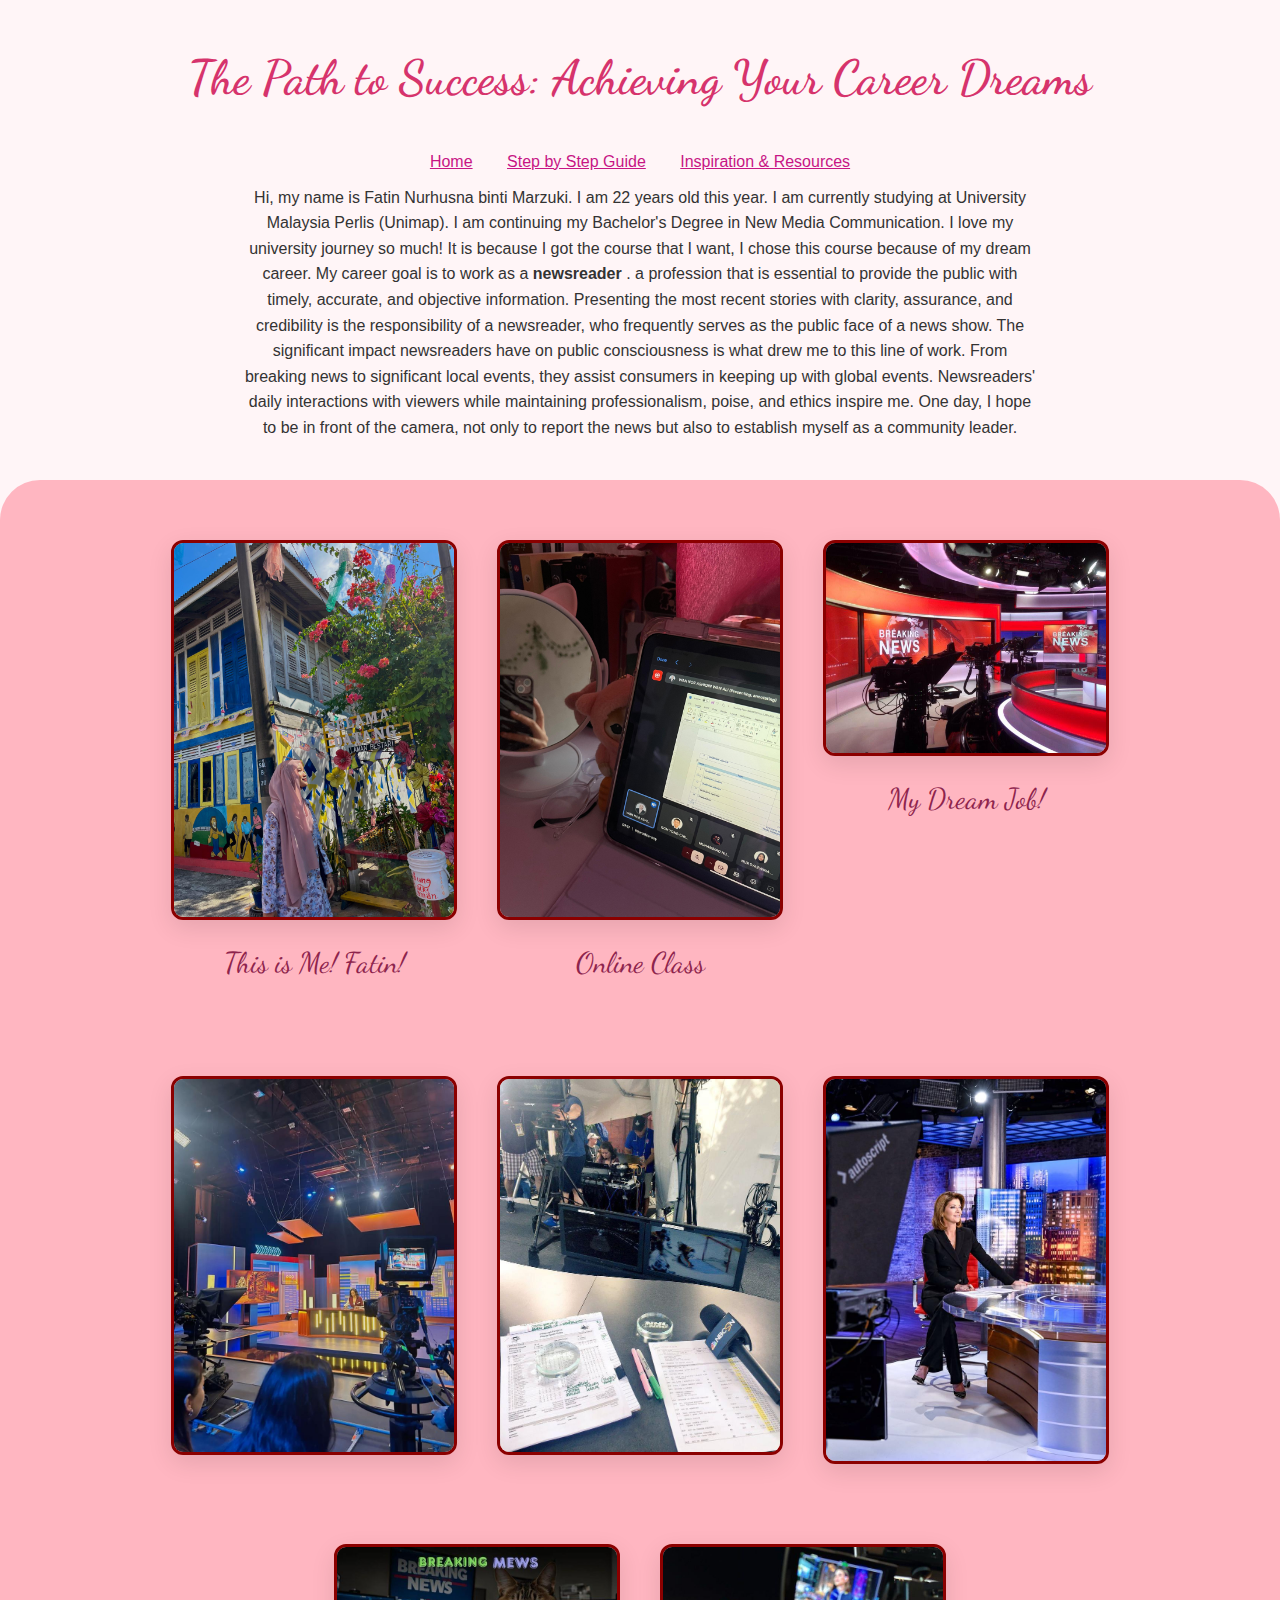
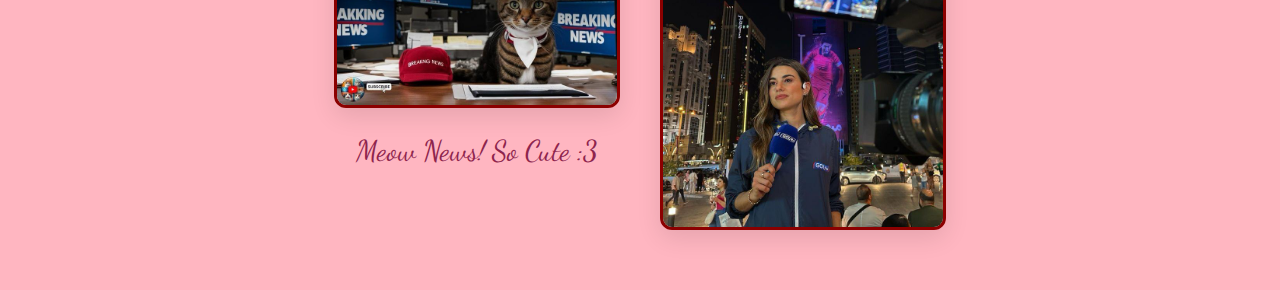
<file: index.html>
<!DOCTYPE html>
<html lang="en">
<head>
    <meta charset="UTF-8">
    <title>The Path to Success: Achieving Your Career Dreams</title>
 <link rel="stylesheet" href="style.css">
<link href="https://fonts.googleapis.com/css2?family=Dancing+Script&display=swap" rel="stylesheet">

   </head>
<body>
<center>
    <h1 class="main-title">The Path to Success: Achieving Your Career Dreams</h1>
    <nav>
        <a href="index.html">Home</a>
        <a href="steps.html">Step by Step Guide</a>
        <a href="inspiration.html">Inspiration & Resources</a>
    </nav>
</center>
    <p>Hi, my name is Fatin Nurhusna binti Marzuki. I am 22 years old this year. I am currently studying at University Malaysia Perlis (Unimap). I am continuing my Bachelor's Degree in New Media Communication. I love my university journey so much! It is because I got the course that I want, I chose this course because of my dream career. My career goal is to work as a <strong> newsreader </strong>.
a profession that is essential to provide the public with timely, accurate, and objective information.  Presenting the most recent stories with clarity, assurance, and credibility is the responsibility of a newsreader, who frequently serves as the public face of a news show.  The significant impact newsreaders have on public consciousness is what drew me to this line of work.  From breaking news to significant local events, they assist consumers in keeping up with global events.  Newsreaders' daily interactions with viewers while maintaining professionalism, poise, and ethics inspire me.  One day, I hope to be in front of the camera, not only to report the news but also to establish myself as a community leader.</p>

<section class="image-grid">

<div class="image-box">
<img src="Me.JPG" alt=" this is pretty me">
<p class="image-label">This is Me! Fatin!</p>
  </div>

<div class="image-box">
<img src="Class.JPG" alt="online classes"> 
 <p class="image-label">Online Class</p>
  </div>

<div class="image-box">
<img src="image1.jpg" alt=" "> 
 <p class="image-label">My Dream Job!</p>
  </div>

<div class="image-box">
<img src="image2.jpg" alt=" "> 
 </div>

<div class="image-box">
<img src="image3.jpg" alt=" ">
 </div>

<div class="image-box">
<img src="image4.jpg" alt=" "> 
 </div>

<div class="image-box">
<img src="image5.jpg" alt=" "> 
<p class="image-label">Meow News! So Cute :3</p>

 </div>

<div class="image-box">
<img src="image7.jpg" alt=" ">
 </div>

</section>
    </body>
</html>
</file>
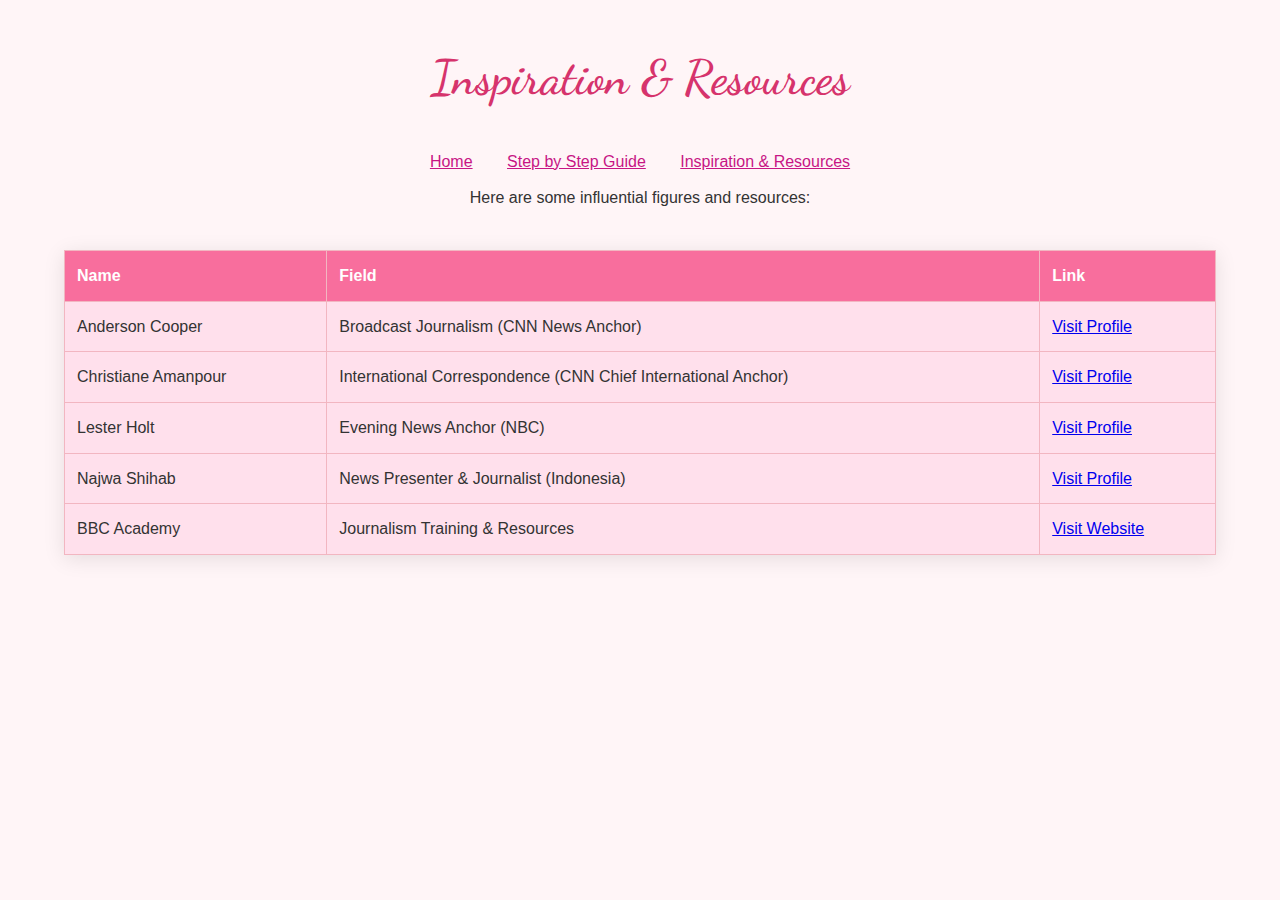
<file: inspiration.html>
<!DOCTYPE html>
<html lang="en">
<head>
    <meta charset="UTF-8">
    <title>Inspiration & Resources</title>
 <link rel="stylesheet" href="style.css">
<link href="https://fonts.googleapis.com/css2?family=Dancing+Script&display=swap" rel="stylesheet">


   </head>
<body>
    <h1 class="main-title">Inspiration & Resources</h1>
    <nav>
        <a href="index.html">Home</a>
        <a href="steps.html">Step by Step Guide</a>
        <a href="inspiration.html">Inspiration & Resources</a>
    </nav>
    <p>Here are some influential figures and resources:</p>
    <table>
        <tr>
            <th>Name</th>
            <th>Field</th>
            <th>Link</th>
        </tr>
        <tr>
    <td>Anderson Cooper</td>
    <td>Broadcast Journalism (CNN News Anchor)</td>
    <td><a href="https://www.cnn.com/profiles/anderson-cooper-profile" target="_blank">Visit Profile</a></td>
  </tr>
  <tr>
    <td>Christiane Amanpour</td>
    <td>International Correspondence (CNN Chief International Anchor)</td>
    <td><a href="https://www.cnn.com/shows/amanpour" target="_blank">Visit Profile</a></td>
  </tr>
  <tr>
    <td>Lester Holt</td>
    <td>Evening News Anchor (NBC)</td>
    <td><a href="https://www.nbcnews.com/anchor/lester-holt" target="_blank">Visit Profile</a></td>
  </tr>
  <tr>
    <td>Najwa Shihab</td>
    <td>News Presenter & Journalist (Indonesia)</td>
    <td><a href="https://en.wikipedia.org/wiki/Najwa_Shihab" target="_blank">Visit Profile</a></td>
  </tr>
  <tr>
    <td>BBC Academy</td>
    <td>Journalism Training & Resources</td>
    <td><a href="https://www.bbc.co.uk/academy" target="_blank">Visit Website</a></td>
  </tr>
    </table>
</body>
</html>
</file>
<file: style.css>
body {
  margin: 0;
  padding: 0;
  font-family: sans-serif;
  background-color: #fff5f7;
  color: #333;
  line-height: 1.6;
}

.main-title {
  font-family: 'Dancing Script', cursive;
  font-size: 48px;
  color: #d6336c;
  text-align: center;
  margin-top: 40px;
}

h1, h2 {
  text-align: center;
  font-weight: 600;
  color: #d6336c;
  margin-top: 40px;
}


section {
  padding: 40px 20px;
  background-color: #fff0f4;
  border-radius: 40px 40px 0 0;
  margin-top: 40px;
}

p {
  text-align: center;
  max-width: 800px;
  margin: 10px auto 30px auto;
  font-size: 16px;
}

nav {
  text-align: center;
  margin-top: 20px;
}
nav a {
  text-decoration: underline;
  color: #C71585;
  margin: 0 15px;
  font-weight: none;
}

ol {
  max-width: 700px;
  margin: 0 auto;
  padding-left: 20px;
}

ol li {
  margin-bottom: 10px;
}


.image-grid {
  display: flex;
  flex-wrap: wrap;
  justify-content: center;
  gap: 40px;
  padding: 40px;
  background-color: #FFB6C1; }

.image-box img {
  width: 280px;
  border-radius: 12px;
  box-shadow: 0 8px 24px rgba(0, 0, 0, 0.1);
  transition: transform 0.3s ease;
}

.image-box img:hover {
  transform: scale(1.05);
}

.image-label {
  font-family: 'Dancing Script', cursive;
  font-size: 1.8em;
  color: #8e244d;
  margin-top: 10px;
  text-align: center;
}

img {
  display: block;
  margin: 20px auto;
  border: 3px solid #8B0000;
  border-radius: 10px;
  width: 300px;
}

table {
  width: 90%;
  margin: 40px auto;
  border-collapse: collapse;
  background-color: #ffe0ec;
  box-shadow: 0 4px 20px rgba(0, 0, 0, 0.1);
}

th, td {
  border: 1px solid #f2b6c1;
  padding: 12px;
  text-align: left;
}

th {
  background-color: #f86e9d;
  color: white;
}


a.button {
  display: inline-block;
  background-color: #f86e9d;
  color: white;
  padding: 10px 20px;
  text-decoration: none;
  border-radius: 30px;
  margin-top: 20px;
}

a.button:hover {
  background-color: #d6336c;
}
</file>
